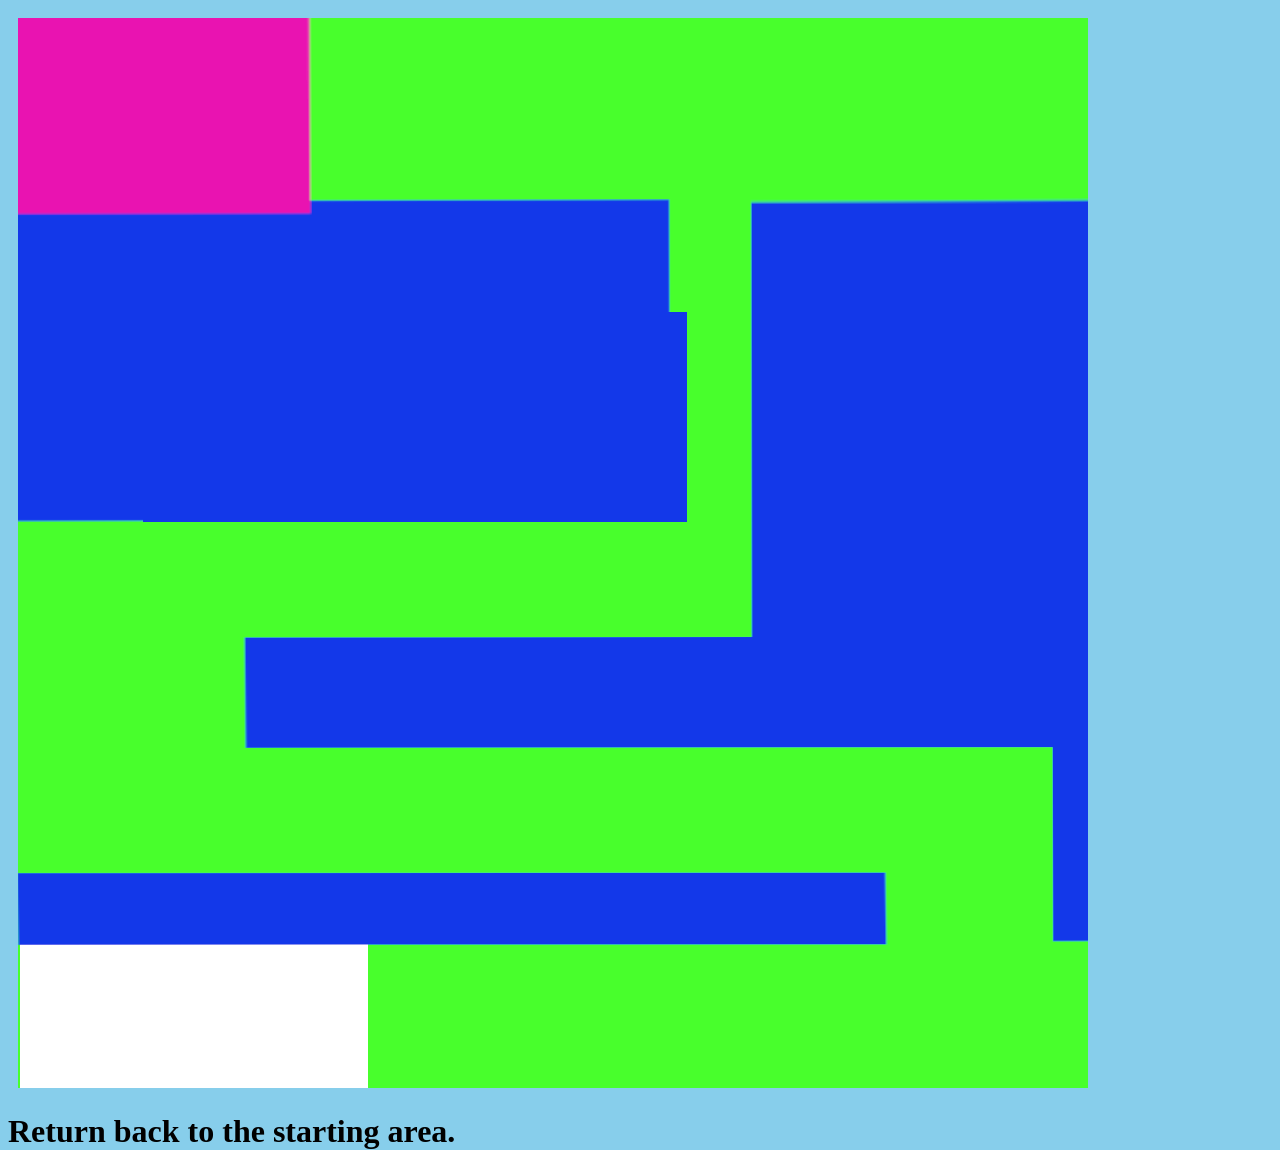
<file: public/GAMYGAM/index.html>
<!DOCTYPE html>
<html lang="en">

<head>
  <meta charset="UTF-8">
  <meta name="viewport" content="width=device-width, initial-scale=1.0">
  <title>Document</title>
  <link rel="stylesheet" href="style.css">
</head>

<body>
  <div>
    <img id="scream" src="MAZES/mazeEZ.png" alt="The Scream" width="300" height="300">
    <canvas id="myCanvas" width="1080" height="1080"></canvas>
  </div>
  <h1 id="start">Stay in the white box during the countdown, and get to the pink as fast as you can!</h1>
  
  <script src="script.js"></script>
</body>

</html>
</file>
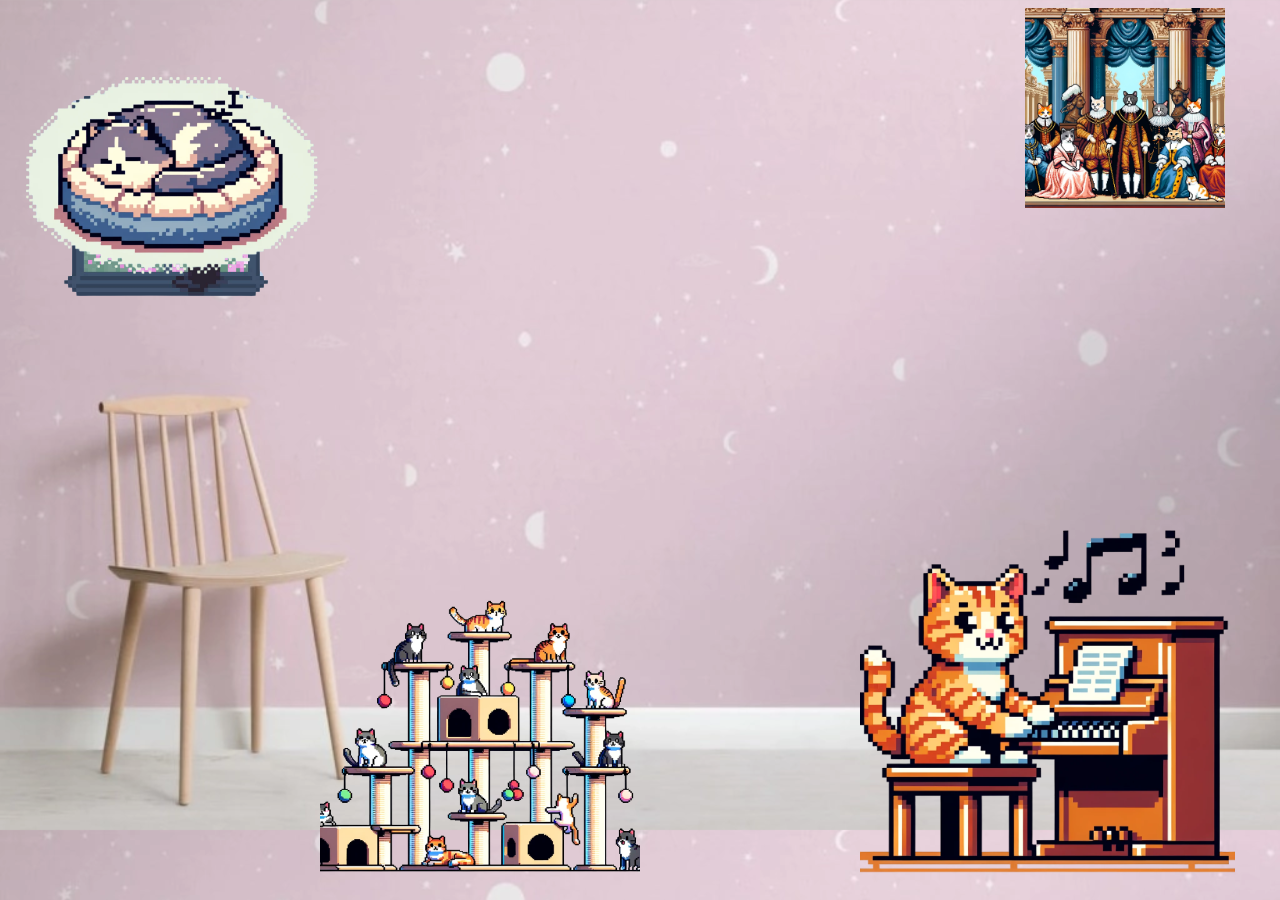
<file: public/Screens/homeRoomScreen.html>
<!DOCTYPE html>
<html>
  <head>
    <title>Home</title>
  </head>

  <style>
    body {
      background-image: url('./images/cutewallpaper.webp')
    }

    body {
      background-size: cover;
    }

    #window {
      width: 320px;
      height: 320px;
      img: 80% 50%;
      position: absolute;
      top: 36px;


    }

    #sleepcat{
      width: 320px;
      height: 320px;
      img: 80% 50%;
      position: absolute;

    }

    #treecat{
      width: 320px;
      height: 320px;
      img: 80% 50%;     
      position: absolute;
      bottom: 10px;
      right: 50%;

    }

    #painting{
      width: 200px;
      height: 200px;
      img: 80% 50%;
      position:absolute;
      right: 55px;
    }

    #pianocat{
      width: 375px;
      height: 375px;
      img: 80% 50%;
      position:absolute;
      right: 45px;
      bottom: 15px;
    }


  </style>

  <body>
    <div>
      <img id="window" src= "./images/catwindow.png" >
    </div>
    <div>
      <img id = "sleepcat" src = "./images/sleepcat.png">
    </div>
    <div>
      <a href="./RPSGAM/index.html">
      <img id = "treecat" src = "./images/treecat.png">
    </a>
    </div>
    <div>
      <img id = "painting" src = "./images/painting.png">
    </div>

    <a href = "./piano/piano.html"/>
      <img id = "pianocat" src = "./images/catpiano.png">
    </a>
  </body>

</html>
</file>
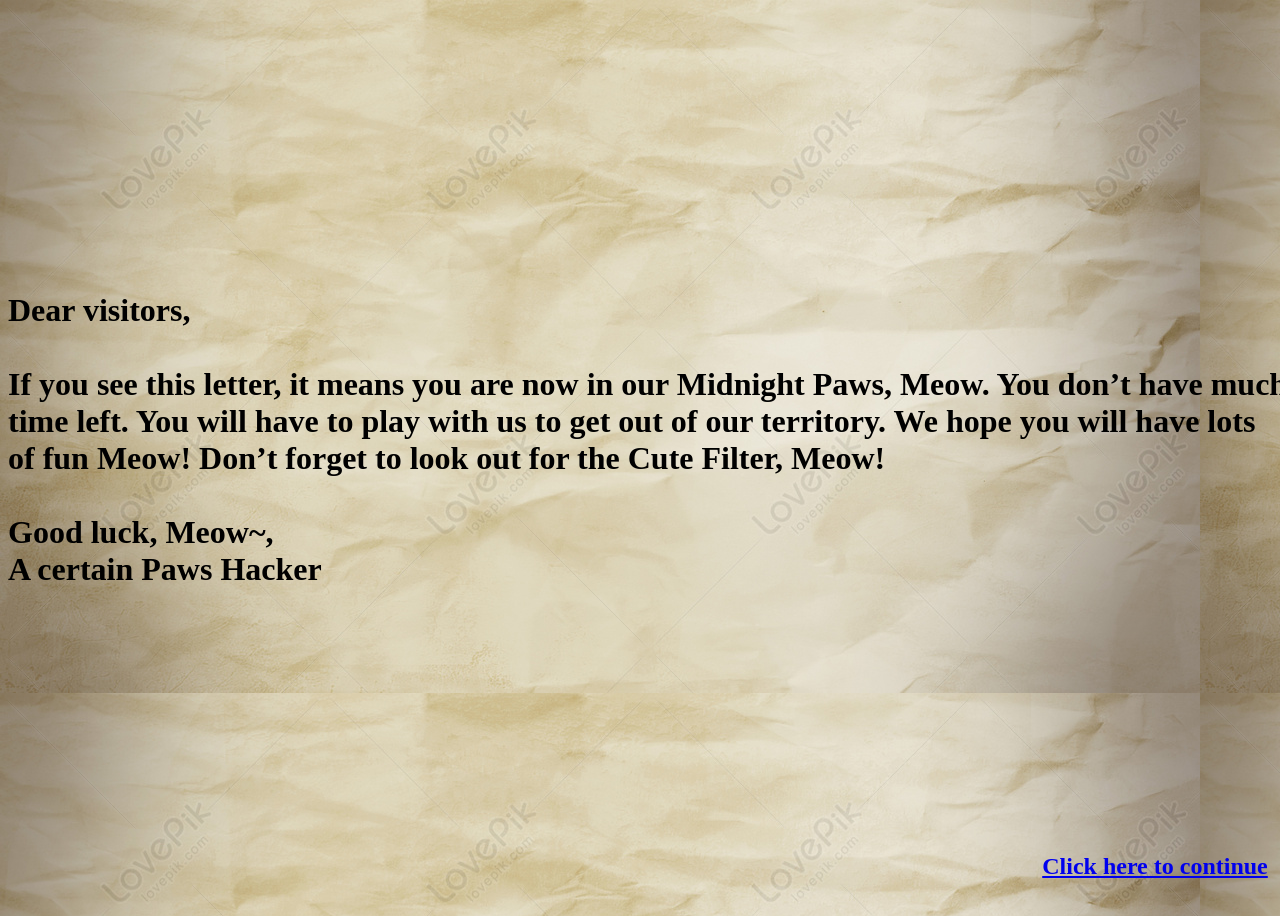
<file: public/Screens/letter.html>
<!DOCTYPE html>
<html>
<head>
  <title>Project HMR ~ MidnightCats</title>
</head>

<style>
  body {
    background-image: url('letterpaper.jpeg');
  }


  h2:hover {
    text-shadow: 2px 2px #858585;

  }

</style> 



<body style="width: 100vw; height: 100vh; display: flex; align-items: center; justify-content: center">
  <div>

    <h1>Dear visitors,<br><br>

     If you see this letter, it means you are now in our Midnight Paws, Meow. You don’t have much time left. You will have to play with us to get out of our territory. We hope you will have lots of fun Meow! Don’t forget to look out for the Cute Filter, Meow!<br><br>

    Good luck, Meow~,<br>
    A certain Paws Hacker<br>
    <br>
    </h1>
  </div>

  <div style="position: absolute; bottom: 0; right: 0; width: 250px; text-align:center; text-color: #000000">

    <a href = "./homeRoomScreen.html">
      <h2>
        Click here to continue
      </h2>
    </a>

  </div>
</body>
</html>
</file>
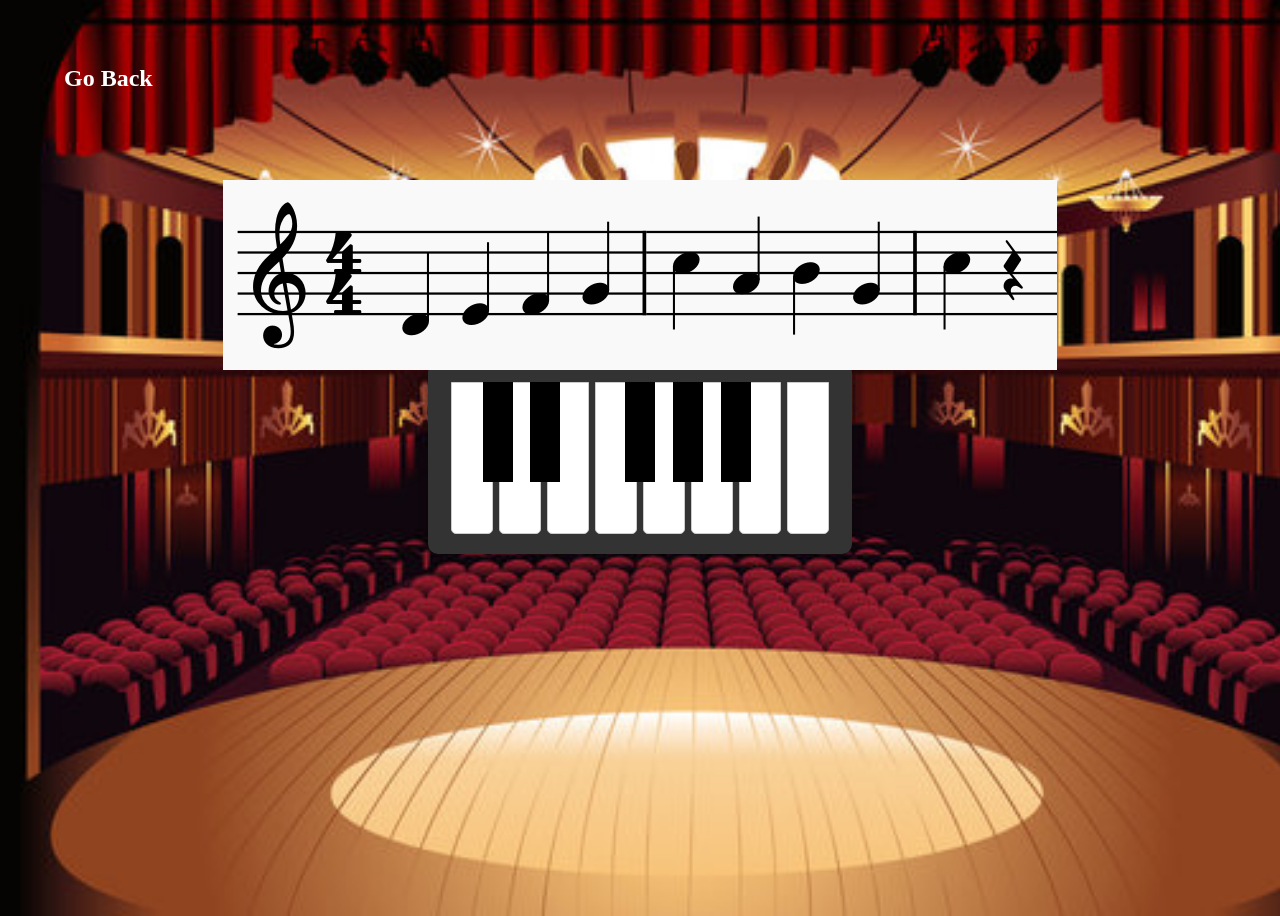
<file: public/Screens/piano/piano.html>
<!DOCTYPE html>
<html lang="en">
<head>
    <meta charset="UTF-8">
    <meta name="viewport" content="width=device-width, initial-scale=1.0">
    <title>Piano Cat</title>
    <link rel="stylesheet" href="styles.css">
</head>

  <style>

      #sheet{

        position: absolute;
        left: center;
        top: 20%;
        object-fit: cover;

      }

      h2 {
        color: #ffffff;
        position: absolute;
        left: 5%;
        top: 5%;
      }

      body {
        background-image: url('./concert.jpeg')
      }

      body {
        background-size: cover;
      }
    .white-key label {
      font-weight: 800
    }

    h2:hover {
      text-shadow: 2px 2px #858585;
    }

  </style>
<body>

    <div class="piano">

        <div class="white-key" data-note="C"></div>
      <div class="white-key" data-note="D"></div>
        <div class="white-key" data-note="E"></div>
        <div class="white-key" data-note="F"></div>
        <div class="white-key" data-note="G"></div>
        <div class="white-key" data-note="A"></div>
        <div class="white-key" data-note="B"></div>
        <div class="white-key" data-note="C2"></div>
        <div class="black-key" data-note="C#"></div>
        <div class="black-key" data-note="D#"></div>
        <div class="black-key" data-note="F#"></div>
        <div class="black-key" data-note="G#"></div>
        <div class="black-key" data-note="A#"></div>
    </div>

  <img id="sheet" src="./sheet.png"></img>
  <a href = "../homeRoomScreen.html"/>
    <h2>
      Go Back
    </h2>
  </a>


    <script src="script.js"></script>
</body>

</html>
</file>
<file: public/GAMYGAM/style.css>
html {
  height: 100%;
  width: 100%;
}

body{
  /* background-image: url("MAZES/img.png"); */
  background-color: skyblue;
  justify-content: center;
}
</file>
<file: public/Screens/piano/styles.css>
body {
    display: flex;
    justify-content: center;
    align-items: center;
    height: 100vh;
    background-color: #f4f4f4;
}

.piano {
    display: flex;
    align-items: flex-start;
    background-color: #333;
    padding: 20px;
    border-radius: 10px;
    box-shadow: 0 0 10px rgba(0,0,0,0.3);
    position: relative;
}

.white-key {
    background-color: white;
    height: 150px;
    width: 40px;
    border: 1px solid #ccc;
    border-radius: 0 0 5px 5px;
    margin: 0 3px;
    cursor: pointer;
    transition: background-color 0.3s;
}

.white-key:active {
    background-color: #ddd;
}

.black-key {
    background-color: black;
    height: 100px;
    width: 30px;
    position: absolute;
    top: 20px;
    margin-left: -15px;
    z-index: 1;
    cursor: pointer;
    transition: background-color 0.3s;
}

.black-key:active {
    background-color: #444;
}

[data-note="C#"] {
    left: 70px;
}
[data-note="D#"] {
    left: 116.5px;
}
[data-note="F#"] {
    left: 212px;
}
[data-note="G#"] {
    left: 260px;
}
[data-note="A#"] {
    left: 308px;
}
</file>
